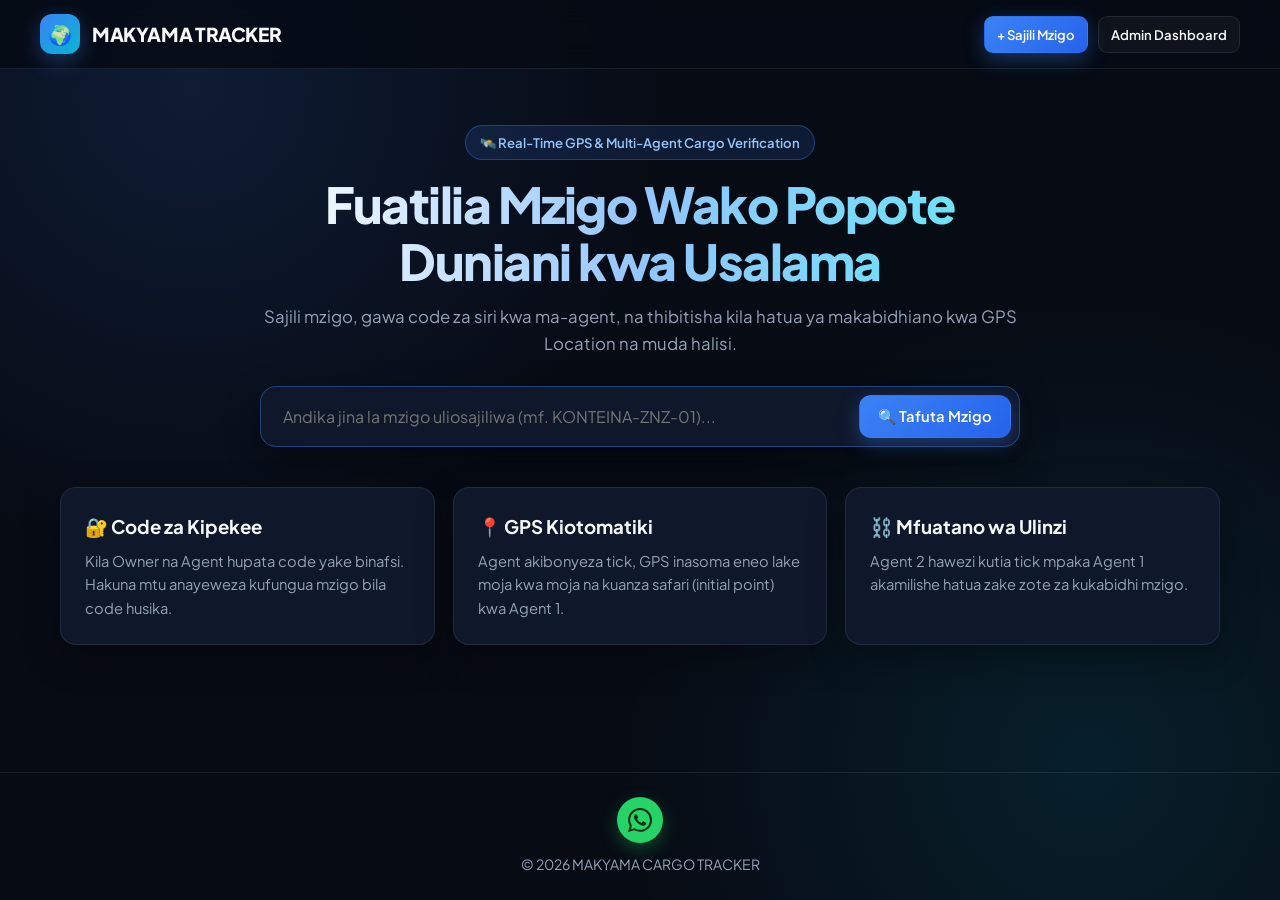
<file: templates/index.html>
<!DOCTYPE html>
<html lang="sw">
<head>
  <meta name="google-site-verification" content="-pxHj1uKYEK0IowP8rV3YgSyAK4Euq2LWs7Mete5nTs" />
  <meta charset="UTF-8" />
  <meta name="viewport" content="width=device-width, initial-scale=1.0" />
  <title>MAKYAMA CARGO TRACKER | Global Logistics Tracking</title>
  <link rel="stylesheet" href="/static/css/style.css" />
</head>
<body>
  <nav class="navbar">
    <div class="nav-container">
      <a href="/" class="brand">
        <div class="brand-icon">🌍</div>
        <span>MAKYAMA TRACKER</span>
      </a>
      <div class="nav-links">
        <a href="/register" class="btn btn-primary btn-sm">+ Sajili Mzigo</a>
        <a href="/login" class="btn btn-outline btn-sm">Admin Dashboard</a>
      </div>
    </div>
  </nav>

  <main class="container">
    <section class="hero">
      <div class="badge-pill">🛰️ Real-Time GPS & Multi-Agent Cargo Verification</div>
      <h1>Fuatilia Mzigo Wako Popote Duniani kwa Usalama</h1>
      <p>Sajili mzigo, gawa code za siri kwa ma-agent, na thibitisha kila hatua ya makabidhiano kwa GPS Location na muda halisi.</p>

      <form id="searchForm" class="search-bar">
        <input type="text" id="searchInput" placeholder="Andika jina la mzigo uliosajiliwa (mf. KONTEINA-ZNZ-01)..." required />
        <button type="submit" class="btn btn-primary">🔍 Tafuta Mzigo</button>
      </form>

      <div id="searchResult" style="margin-top: 18px;"></div>
    </section>

    <section class="grid-3">
      <div class="card">
        <h3 style="margin-bottom: 8px;">🔐 Code za Kipekee</h3>
        <p style="color: var(--text-muted); font-size: 0.92rem;">Kila Owner na Agent hupata code yake binafsi. Hakuna mtu anayeweza kufungua mzigo bila code husika.</p>
      </div>
      <div class="card">
        <h3 style="margin-bottom: 8px;">📍 GPS Kiotomatiki</h3>
        <p style="color: var(--text-muted); font-size: 0.92rem;">Agent akibonyeza tick, GPS inasoma eneo lake moja kwa moja na kuanza safari (initial point) kwa Agent 1.</p>
      </div>
      <div class="card">
        <h3 style="margin-bottom: 8px;">⛓️ Mfuatano wa Ulinzi</h3>
        <p style="color: var(--text-muted); font-size: 0.92rem;">Agent 2 hawezi kutia tick mpaka Agent 1 akamilishe hatua zake zote za kukabidhi mzigo.</p>
      </div>
    </section>
  </main>

  <footer>
    <a href="https://wa.me/255740770786" target="_blank" class="whatsapp-footer-btn" title="Chat WhatsApp Customer Care">
      <svg width="24" height="24" viewBox="0 0 24 24" fill="currentColor">
        <path d="M20.52 3.48A11.82 11.82 0 0 0 12.07 0C5.5 0 .16 5.34.16 11.91c0 2.1.55 4.15 1.6 5.96L0 24l6.3-1.65a11.87 11.87 0 0 0 5.77 1.47h.01c6.57 0 11.91-5.34 11.91-11.91 0-3.18-1.24-6.17-3.49-8.43zm-8.44 18.33h-.01a9.87 9.87 0 0 1-5.03-1.38l-.36-.21-3.74.98 1-3.65-.24-.37a9.85 9.85 0 0 1-1.51-5.23c0-5.45 4.44-9.89 9.9-9.89 2.64 0 5.12 1.03 6.99 2.9a9.83 9.83 0 0 1 2.9 7c0 5.45-4.44 9.89-9.9 9.89zm5.43-7.41c-.3-.15-1.76-.87-2.03-.97-.27-.1-.47-.15-.67.15-.2.3-.77.97-.94 1.17-.17.2-.35.22-.65.07-.3-.15-1.26-.46-2.4-1.48-.89-.79-1.49-1.77-1.66-2.07-.17-.3-.02-.46.13-.61.13-.13.3-.35.45-.52.15-.17.2-.3.3-.5.1-.2.05-.37-.02-.52-.07-.15-.67-1.61-.92-2.21-.24-.58-.49-.5-.67-.51h-.57c-.2 0-.52.07-.8.37-.27.3-1.05 1.02-1.05 2.49s1.07 2.89 1.22 3.09c.15.2 2.11 3.22 5.11 4.52.71.31 1.27.49 1.7.63.72.23 1.37.2 1.89.12.58-.09 1.76-.72 2.01-1.41.25-.7.25-1.29.17-1.41-.07-.12-.27-.2-.57-.35z"/>
      </svg>
    </a>
    <span>&copy; 2026 MAKYAMA CARGO TRACKER</span>
  </footer>

  <script src="/static/js/app.js"></script>
</body>
</html>
</file>
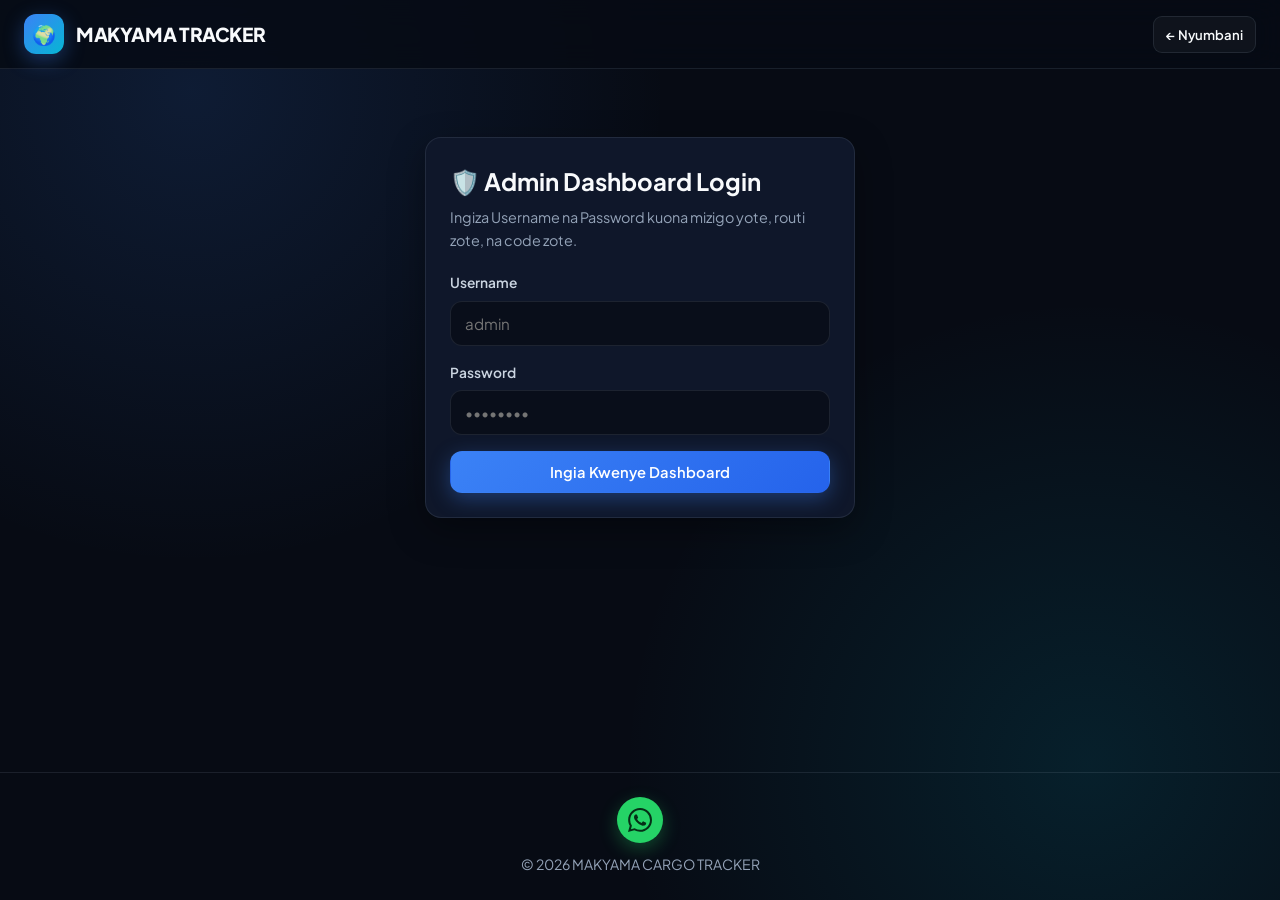
<file: templates/login.html>
<!DOCTYPE html>
<html lang="sw">
<head>
  <meta charset="UTF-8" />
  <meta name="viewport" content="width=device-width, initial-scale=1.0" />
  <title>Admin Login | MAKYAMA CARGO TRACKER</title>
  <link rel="stylesheet" href="/static/css/style.css" />
</head>
<body>
  <nav class="navbar">
    <div class="nav-container" style="max-width: 100%;">
      <a href="/" class="brand">
        <div class="brand-icon">🌍</div>
        <span>MAKYAMA TRACKER</span>
      </a>
      <div class="nav-links" style="margin-left: auto;">
        <a href="/" class="btn btn-outline btn-sm">← Nyumbani</a>
      </div>
    </div>
  </nav>

  <main class="container">
    <div class="card" style="max-width: 430px; margin: 40px auto;">
      <h2 style="margin-bottom: 6px;">🛡️ Admin Dashboard Login</h2>
      <p style="color: var(--text-muted); font-size: 0.9rem; margin-bottom: 20px;">
        Ingiza Username na Password kuona mizigo yote, routi zote, na code zote.
      </p>

      <form id="adminLoginForm">
        <div class="form-group">
          <label>Username</label>
          <input type="text" id="adminUsername" class="form-control" placeholder="admin" required />
        </div>
        <div class="form-group">
          <label>Password</label>
          <input type="password" id="adminPassword" class="form-control" placeholder="••••••••" required />
        </div>
        <button type="submit" class="btn btn-primary" style="width: 100%;">Ingia Kwenye Dashboard</button>
      </form>
      <div id="loginError"></div>
    </div>
  </main>

  <footer>
    <a href="https://wa.me/255740770786" target="_blank" class="whatsapp-footer-btn" title="Chat WhatsApp Customer Care">
      <svg width="24" height="24" viewBox="0 0 24 24" fill="currentColor">
        <path d="M20.52 3.48A11.82 11.82 0 0 0 12.07 0C5.5 0 .16 5.34.16 11.91c0 2.1.55 4.15 1.6 5.96L0 24l6.3-1.65a11.87 11.87 0 0 0 5.77 1.47h.01c6.57 0 11.91-5.34 11.91-11.91 0-3.18-1.24-6.17-3.49-8.43zm-8.44 18.33h-.01a9.87 9.87 0 0 1-5.03-1.38l-.36-.21-3.74.98 1-3.65-.24-.37a9.85 9.85 0 0 1-1.51-5.23c0-5.45 4.44-9.89 9.9-9.89 2.64 0 5.12 1.03 6.99 2.9a9.83 9.83 0 0 1 2.9 7c0 5.45-4.44 9.89-9.9 9.89zm5.43-7.41c-.3-.15-1.76-.87-2.03-.97-.27-.1-.47-.15-.67.15-.2.3-.77.97-.94 1.17-.17.2-.35.22-.65.07-.3-.15-1.26-.46-2.4-1.48-.89-.79-1.49-1.77-1.66-2.07-.17-.3-.02-.46.13-.61.13-.13.3-.35.45-.52.15-.17.2-.3.3-.5.1-.2.05-.37-.02-.52-.07-.15-.67-1.61-.92-2.21-.24-.58-.49-.5-.67-.51h-.57c-.2 0-.52.07-.8.37-.27.3-1.05 1.02-1.05 2.49s1.07 2.89 1.22 3.09c.15.2 2.11 3.22 5.11 4.52.71.31 1.27.49 1.7.63.72.23 1.37.2 1.89.12.58-.09 1.76-.72 2.01-1.41.25-.7.25-1.29.17-1.41-.07-.12-.27-.2-.57-.35z"/>
      </svg>
    </a>
    <span>&copy; 2026 MAKYAMA CARGO TRACKER</span>
  </footer>

  <script src="/static/js/admin.js"></script>
</body>
</html>
</file>
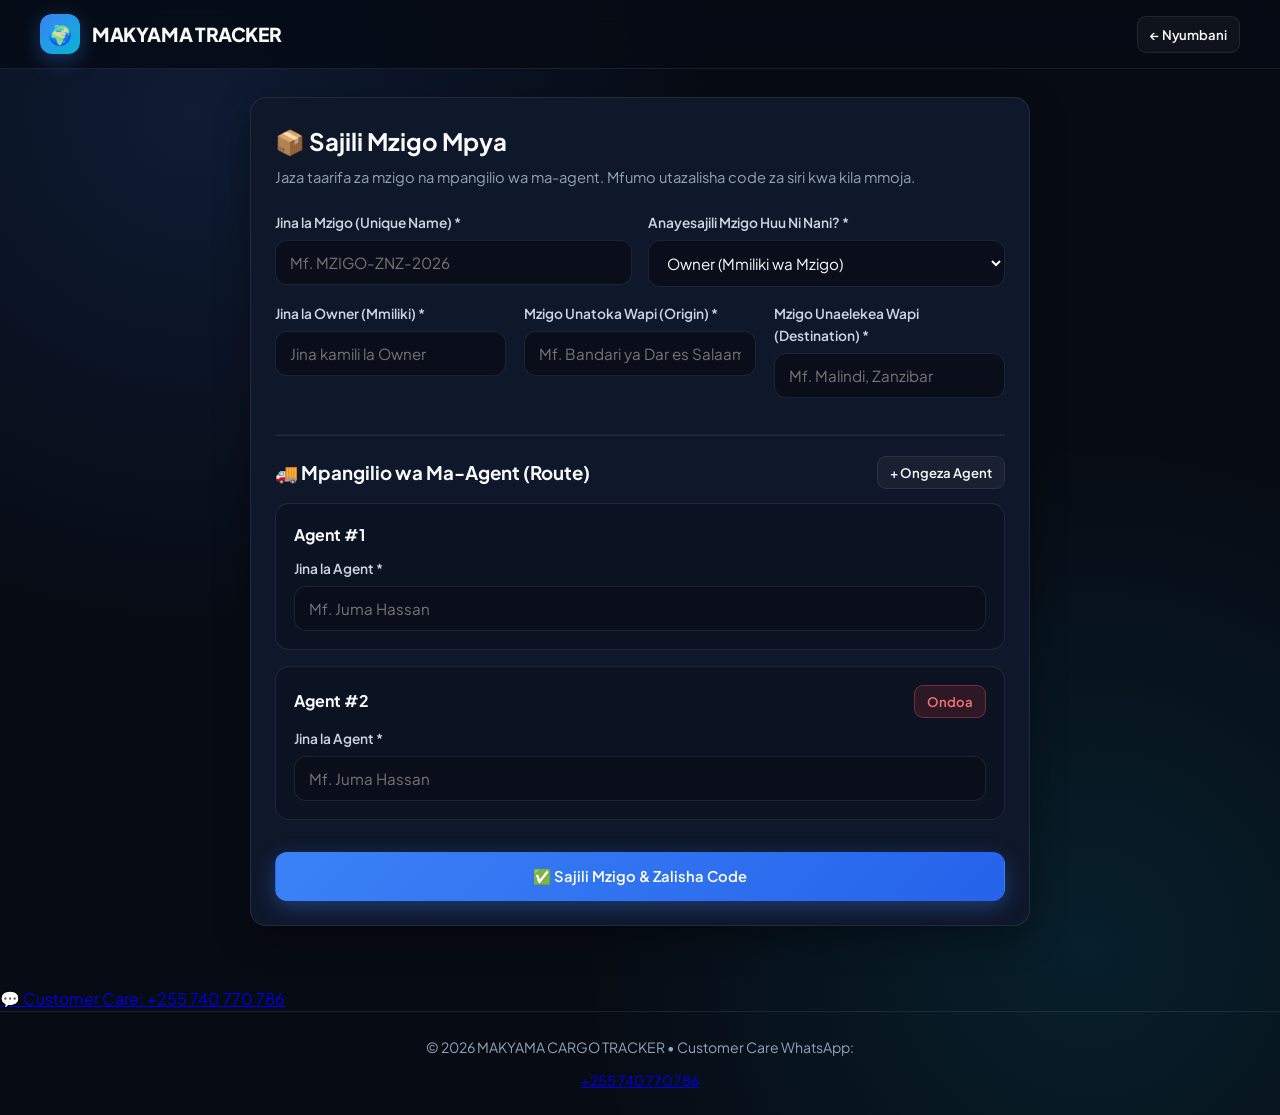
<file: templates/register.html>
<!DOCTYPE html>
<html lang="sw">
<head>
  <meta charset="UTF-8" />
  <meta name="viewport" content="width=device-width, initial-scale=1.0" />
  <title>Sajili Mzigo | MAKYAMA CARGO TRACKER</title>
  <link rel="stylesheet" href="/static/css/style.css" />
</head>
<body>
  <nav class="navbar">
    <div class="nav-container">
      <a href="/" class="brand">
        <div class="brand-icon">🌍</div>
        <span>MAKYAMA TRACKER</span>
      </a>
      <div class="nav-links">
        <a href="/" class="btn btn-outline btn-sm">← Nyumbani</a>
      </div>
    </div>
  </nav>

  <main class="container" style="max-width: 820px;">
    <div class="card" id="registerCard">
      <h2 style="margin-bottom: 6px;">📦 Sajili Mzigo Mpya</h2>
      <p style="color: var(--text-muted); font-size: 0.92rem; margin-bottom: 22px;">
        Jaza taarifa za mzigo na mpangilio wa ma-agent. Mfumo utazalisha code za siri kwa kila mmoja.
      </p>

      <form id="registerForm">
        <div class="grid-2">
          <div class="form-group">
            <label>Jina la Mzigo (Unique Name) *</label>
            <input type="text" id="cargoName" class="form-control" placeholder="Mf. MZIGO-ZNZ-2026" required />
          </div>
          <div class="form-group">
            <label>Anayesajili Mzigo Huu Ni Nani? *</label>
            <select id="registeredBy" class="form-control">
              <option value="OWNER">Owner (Mmiliki wa Mzigo)</option>
              <option value="AGENT_1">Agent 1 (Wakala wa Kwanza)</option>
            </select>
          </div>
        </div>

        <div class="grid-3">
          <div class="form-group">
            <label>Jina la Owner (Mmiliki) *</label>
            <input type="text" id="ownerName" class="form-control" placeholder="Jina kamili la Owner" required />
          </div>
          <div class="form-group">
            <label>Mzigo Unatoka Wapi (Origin) *</label>
            <input type="text" id="origin" class="form-control" placeholder="Mf. Bandari ya Dar es Salaam" required />
          </div>
          <div class="form-group">
            <label>Mzigo Unaelekea Wapi (Destination) *</label>
            <input type="text" id="destination" class="form-control" placeholder="Mf. Malindi, Zanzibar" required />
          </div>
        </div>

        <hr style="border-color: var(--border-color); margin: 20px 0;" />

        <div style="display: flex; justify-content: space-between; align-items: center; margin-bottom: 14px;">
          <h3>🚚 Mpangilio wa Ma-Agent (Route)</h3>
          <button type="button" id="addAgentBtn" class="btn btn-outline btn-sm">+ Ongeza Agent</button>
        </div>

        <div id="agentsContainer"></div>

        <div id="registerError"></div>

        <button type="submit" class="btn btn-primary" style="width: 100%; margin-top: 16px; padding: 14px;">
          ✅ Sajili Mzigo & Zalisha Code
        </button>
      </form>
    </div>

    <!-- Matokeo ya Code Baada ya Usajili -->
    <div class="card" id="codesResultCard" style="display: none;">
      <div class="alert alert-success" style="margin-top: 0; margin-bottom: 18px;">
        🎉 <strong>Mzigo Umesajiliwa Kikamilifu!</strong> Nakili na utunze code hizi au watumie ma-agent husika.
      </div>
      <div id="codesOutput"></div>
      <div style="margin-top: 22px; display: flex; gap: 12px; flex-wrap: wrap;">
        <a id="goToCargoBtn" href="#" class="btn btn-primary">🚀 Fungua Ukurasa wa Mzigo</a>
        <a href="/register" class="btn btn-outline">+ Sajili Mzigo Mwingine</a>
      </div>
    </div>
  </main>

  <a href="https://wa.me/255740770786?text=Habari%20Makyama%20Cargo%20Tracker%2C%20nahitaji%20msaada%20wa%20kusajili%20mzigo." target="_blank" class="whatsapp-float">
    <span>💬</span> Customer Care: +255 740 770 786
  </a>

  <footer>
    &copy; 2026 MAKYAMA CARGO TRACKER &bull; Customer Care WhatsApp:
    <a href="https://wa.me/255740770786" target="_blank">+255 740 770 786</a>
  </footer>

  <script src="/static/js/app.js"></script>
</body>
</html>
</file>
<file: static/css/style.css>
@import url('https://fonts.googleapis.com/css2?family=Plus+Jakarta+Sans:wght@400;500;600;700;800&display=swap');

:root {
  --bg-dark: #070b14;
  --bg-card: #0f172a;
  --bg-card-hover: #162038;
  --border-color: rgba(148, 163, 184, 0.14);
  --primary: #3b82f6;
  --primary-glow: rgba(59, 130, 246, 0.35);
  --accent: #06b6d4;
  --success: #10b981;
  --warning: #f59e0b;
  --danger: #ef4444;
  --whatsapp: #25d366;
  --text-main: #f8fafc;
  --text-muted: #94a3b8;
  --radius: 16px;
}

* {
  box-sizing: border-box;
  margin: 0;
  padding: 0;
}

body {
  font-family: 'Plus Jakarta Sans', sans-serif;
  background-color: var(--bg-dark);
  background-image:
    radial-gradient(circle at 15% 10%, rgba(59, 130, 246, 0.14), transparent 35%),
    radial-gradient(circle at 85% 85%, rgba(6, 182, 212, 0.12), transparent 35%);
  color: var(--text-main);
  min-height: 100vh;
  display: flex;
  flex-direction: column;
  line-height: 1.6;
}

/* Navbar */
.navbar {
  position: sticky;
  top: 0;
  z-index: 1000;
  background: rgba(7, 11, 20, 0.85);
  backdrop-filter: blur(14px);
  border-bottom: 1px solid var(--border-color);
  padding: 14px 24px;
}

.nav-container {
  max-width: 1200px;
  margin: 0 auto;
  display: flex;
  align-items: center;
  justify-content: space-between;
  gap: 16px;
}

.brand {
  display: flex;
  align-items: center;
  gap: 12px;
  text-decoration: none;
  color: var(--text-main);
  font-weight: 800;
  font-size: 1.2rem;
  letter-spacing: -0.02em;
}

.brand-icon {
  width: 40px;
  height: 40px;
  border-radius: 12px;
  background: linear-gradient(135deg, var(--primary), var(--accent));
  display: grid;
  place-items: center;
  font-size: 1.2rem;
  box-shadow: 0 6px 20px var(--primary-glow);
}

.nav-links {
  display: flex;
  align-items: center;
  gap: 10px;
  flex-wrap: wrap;
}

/* Buttons */
.btn {
  display: inline-flex;
  align-items: center;
  justify-content: center;
  gap: 8px;
  padding: 11px 18px;
  border-radius: 12px;
  font-weight: 600;
  font-size: 0.92rem;
  text-decoration: none;
  border: 1px solid transparent;
  cursor: pointer;
  transition: all 0.2s ease;
  font-family: inherit;
}

.btn-primary {
  background: linear-gradient(135deg, var(--primary), #2563eb);
  color: #fff;
  box-shadow: 0 6px 20px var(--primary-glow);
}
.btn-primary:hover { transform: translateY(-1px); filter: brightness(1.08); }

.btn-outline {
  background: rgba(255, 255, 255, 0.04);
  border-color: var(--border-color);
  color: var(--text-main);
}
.btn-outline:hover { background: rgba(255, 255, 255, 0.09); }

.btn-success {
  background: linear-gradient(135deg, var(--success), #059669);
  color: #fff;
}
.btn-success:hover { filter: brightness(1.08); }

.btn-warning {
  background: rgba(245, 158, 11, 0.15);
  border-color: rgba(245, 158, 11, 0.4);
  color: #fbbf24;
}
.btn-warning:hover { background: rgba(245, 158, 11, 0.25); }

.btn-danger {
  background: rgba(239, 68, 68, 0.15);
  border-color: rgba(239, 68, 68, 0.4);
  color: #f87171;
}
.btn-danger:hover { background: rgba(239, 68, 68, 0.25); }

.btn:disabled {
  opacity: 0.45;
  cursor: not-allowed;
  transform: none !important;
}

.btn-sm { padding: 7px 12px; font-size: 0.82rem; border-radius: 9px; }

/* Container & Cards */
.container {
  max-width: 1200px;
  width: 100%;
  margin: 0 auto;
  padding: 28px 20px 60px;
  flex: 1;
}

.card {
  background: var(--bg-card);
  border: 1px solid var(--border-color);
  border-radius: var(--radius);
  padding: 24px;
  box-shadow: 0 12px 35px rgba(0, 0, 0, 0.35);
}

/* Hero Section */
.hero {
  text-align: center;
  max-width: 760px;
  margin: 28px auto 40px;
}

.badge-pill {
  display: inline-flex;
  align-items: center;
  gap: 8px;
  padding: 6px 14px;
  border-radius: 999px;
  background: rgba(59, 130, 246, 0.14);
  border: 1px solid rgba(59, 130, 246, 0.35);
  color: #93c5fd;
  font-size: 0.82rem;
  font-weight: 600;
  margin-bottom: 16px;
}

.hero h1 {
  font-size: clamp(2rem, 4.5vw, 3.1rem);
  font-weight: 800;
  line-height: 1.15;
  letter-spacing: -0.03em;
  margin-bottom: 14px;
  background: linear-gradient(to right, #ffffff, #93c5fd, #67e8f9);
  -webkit-background-clip: text;
  -webkit-text-fill-color: transparent;
}

.hero p {
  color: var(--text-muted);
  font-size: 1.05rem;
  margin-bottom: 28px;
}

/* Search Box */
.search-bar {
  display: flex;
  gap: 10px;
  background: var(--bg-card);
  border: 1px solid rgba(59, 130, 246, 0.4);
  padding: 8px;
  border-radius: 16px;
  box-shadow: 0 12px 35px rgba(0, 0, 0, 0.45);
}

.search-bar input {
  flex: 1;
  background: transparent;
  border: none;
  outline: none;
  color: var(--text-main);
  font-size: 1rem;
  padding: 10px 14px;
  font-family: inherit;
}

/* Forms */
.form-group { margin-bottom: 16px; text-align: left; }
.form-group label {
  display: block;
  font-size: 0.86rem;
  font-weight: 600;
  color: #cbd5e1;
  margin-bottom: 6px;
}

.form-control {
  width: 100%;
  padding: 12px 14px;
  background: #090e1a;
  border: 1px solid var(--border-color);
  border-radius: 12px;
  color: var(--text-main);
  font-size: 0.95rem;
  font-family: inherit;
  outline: none;
  transition: border-color 0.2s;
}
.form-control:focus { border-color: var(--primary); }

.grid-2 { display: grid; grid-template-columns: repeat(2, 1fr); gap: 16px; }
.grid-3 { display: grid; grid-template-columns: repeat(3, 1fr); gap: 18px; }
@media (max-width: 768px) {
  .grid-2, .grid-3 { grid-template-columns: 1fr; }
  .search-bar { flex-direction: column; }
}

/* Map */
.map-wrapper {
  height: 400px;
  width: 100%;
  border-radius: 14px;
  overflow: hidden;
  border: 1px solid var(--border-color);
  z-index: 1;
}

/* Timeline & Agent Steps */
.agent-card {
  background: #0b1222;
  border: 1px solid var(--border-color);
  border-radius: 14px;
  padding: 18px;
  margin-bottom: 16px;
  position: relative;
}

.agent-card.completed { border-color: rgba(16, 185, 129, 0.45); }
.agent-card.locked { opacity: 0.7; }

.tick-grid {
  display: grid;
  grid-template-columns: repeat(3, 1fr);
  gap: 12px;
  margin-top: 14px;
}
@media (max-width: 768px) { .tick-grid { grid-template-columns: 1fr; } }

.tick-box {
  background: var(--bg-card);
  border: 1px solid var(--border-color);
  border-radius: 12px;
  padding: 14px;
  display: flex;
  flex-direction: column;
  justify-content: space-between;
  gap: 10px;
}

.tick-box.done {
  background: rgba(16, 185, 129, 0.08);
  border-color: rgba(16, 185, 129, 0.4);
}

.code-pill {
  font-family: monospace;
  background: rgba(59, 130, 246, 0.16);
  color: #93c5fd;
  padding: 4px 10px;
  border-radius: 8px;
  font-weight: 700;
  font-size: 0.88rem;
  letter-spacing: 0.04em;
}

/* Alerts */
.alert {
  padding: 13px 16px;
  border-radius: 12px;
  font-size: 0.9rem;
  margin-top: 14px;
}
.alert-danger { background: rgba(239, 68, 68, 0.14); border: 1px solid rgba(239, 68, 68, 0.4); color: #fca5a5; }
.alert-success { background: rgba(16, 185, 129, 0.14); border: 1px solid rgba(16, 185, 129, 0.4); color: #6ee7b7; }
.alert-warning { background: rgba(245, 158, 11, 0.14); border: 1px solid rgba(245, 158, 11, 0.4); color: #fcd34d; }

/* Table */
.table-wrap { overflow-x: auto; }
table { width: 100%; border-collapse: collapse; font-size: 0.9rem; }
th, td { padding: 12px 14px; text-align: left; border-bottom: 1px solid var(--border-color); }
th { color: var(--text-muted); font-weight: 600; font-size: 0.8rem; text-transform: uppercase; }

/* Footer & WhatsApp Icon */
footer {
  border-top: 1px solid var(--border-color);
  padding: 24px 20px;
  text-align: center;
  color: var(--text-muted);
  font-size: 0.88rem;
  display: flex;
  flex-direction: column;
  align-items: center;
  gap: 10px;
}

.whatsapp-footer-btn {
  display: inline-flex;
  align-items: center;
  justify-content: center;
  width: 46px;
  height: 46px;
  border-radius: 50%;
  background: var(--whatsapp);
  color: #052e16;
  text-decoration: none;
  box-shadow: 0 6px 18px rgba(37, 211, 102, 0.3);
  transition: transform 0.2s ease;
}

.whatsapp-footer-btn:hover {
  transform: scale(1.08);
}
</file>
